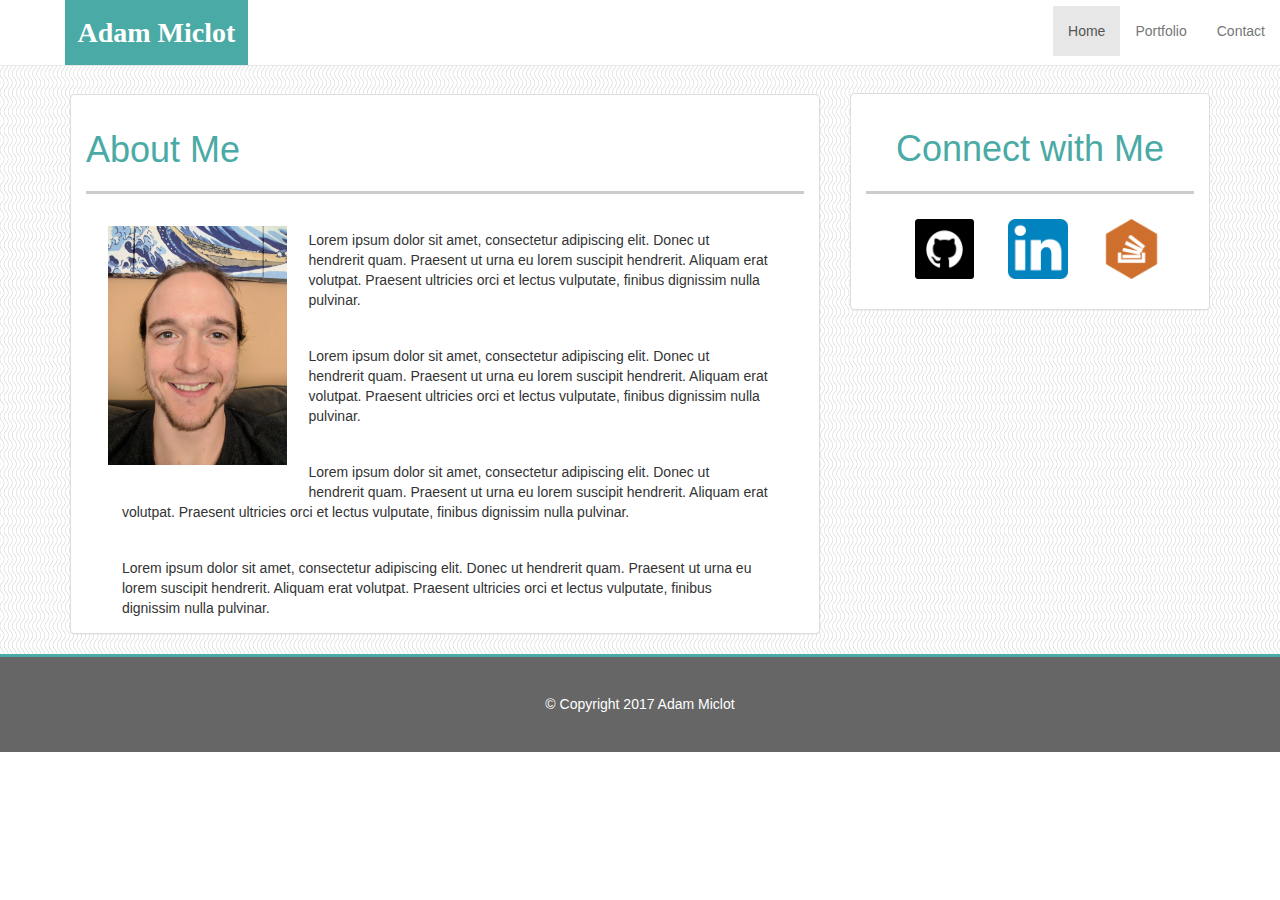
<file: index.html>
<!DOCTYPE html>
<html>
<head>
	<meta charset="utf-8">
    <meta http-equiv="X-UA-Compatible" content="IE=edge">
    <meta name="viewport" content="width=device-width, initial-scale=1">
<!-- #1 establishes the character set. That's required.
 
#2 tells IE browsers to NOT render pages in that most unfortunate setting called Compatibiility Mode. It's optional but highly recommended.  If you don't believe me, try viewing a page in IE with Compatibility Mode turned on and you'll soon see why it's good to have this meta tag in place.
 
#3 is the viewport metatag for viewing on mobile devices. Again it's optional but highly recommend. -->
	<title>Adam Miclot's Portfolio</title>
	<link rel="stylesheet" href="https://maxcdn.bootstrapcdn.com/bootstrap/3.3.7/css/bootstrap.min.css">
	<link rel="stylesheet" type="text/css" href="assets/css/style.css">
	<script src="https://ajax.googleapis.com/ajax/libs/jquery/3.2.1/jquery.min.js"></script>
  <script src="https://maxcdn.bootstrapcdn.com/bootstrap/3.3.7/js/bootstrap.min.js"></script>

</head>
<body>
	<nav class="navbar navbar-default navbar-fixed-top navbarOverride">
  		<div class="container-fluid">
    		<div class="navbar-header widthThird">
      			<button type="button" class="navbar-toggle" data-toggle="collapse" data-target="#myNavbar">
        			<span class="icon-bar"></span>
        			<span class="icon-bar"></span>
        			<span class="icon-bar"></span>                        
      			</button>
      			
    		</div>
    		<div class="nameBox">Adam Miclot</div>
    		<div class="collapse navbar-collapse" id="myNavbar">
      			<ul class="paddingTop nav navbar-nav navbar-right">
        			<li class="active"><a href="index.html">Home</a></li>
        			<li><a href="portfolio.html">Portfolio</a> </li>
        			<li><a href="contact.html">Contact</a></li>
      			</ul>
    		</div>
  		</div>
	</nav>


	<div class="entireContentArea">
		<div class="container addTopMargin5">
			<div class="row">
				<div class="col-xs-12 col-sm-12 col-md-8">
					<div class="panel panel-default addTopMargin4">
						<div class="panel-body">
							<h1 class="aboutMeHeader">About Me</h1>
							<img src="assets/images/Profile_Pic.jpg" class="img-responsive image" alt="Profile_Pic">
							<p>Lorem ipsum dolor sit amet, consectetur adipiscing elit. Donec ut hendrerit quam. Praesent ut urna eu lorem suscipit hendrerit. Aliquam erat volutpat. Praesent ultricies orci et lectus vulputate, finibus dignissim nulla pulvinar. </p>
							<p>Lorem ipsum dolor sit amet, consectetur adipiscing elit. Donec ut hendrerit quam. Praesent ut urna eu lorem suscipit hendrerit. Aliquam erat volutpat. Praesent ultricies orci et lectus vulputate, finibus dignissim nulla pulvinar. </p>
							<p>Lorem ipsum dolor sit amet, consectetur adipiscing elit. Donec ut hendrerit quam. Praesent ut urna eu lorem suscipit hendrerit. Aliquam erat volutpat. Praesent ultricies orci et lectus vulputate, finibus dignissim nulla pulvinar. </p>
							<p>Lorem ipsum dolor sit amet, consectetur adipiscing elit. Donec ut hendrerit quam. Praesent ut urna eu lorem suscipit hendrerit. Aliquam erat volutpat. Praesent ultricies orci et lectus vulputate, finibus dignissim nulla pulvinar. </p>
						</div>
					</div>

				</div>
				<div class="col-xs-12 col-sm-12 col-md-4">
					<div class="panel panel-default addTopMargin8">
						<div class="panel-body">
							<h1 class="connectMeHeader">Connect with Me</h1>
							<div class="social">
								<a href="https://github.com/amiclot" target="_blank"><img class="img-fluid imageSocial hover-rotate" src="assets/images/git.png" alt="git logo"></a>
								<a href="https://www.linkedin.com/in/adam-miclot-4ba44413/" target="_blank" alt="linkedin logo"><img class="img-fluid imageSocial hover-rotate" src="assets/images/link.png"></a>
								<a href="https://stackoverflow.com/users/8233581/adam-miclot" target="_blank"><img class="img-fluid imageSocial hover-rotate" src="assets/images/stack.png" alt="stackoverflow logo"></a>
							</div>
						</div>
					</div>

				</div>
					
			</div>

		</div>
	</div>

	<footer class="container-fluid">
			<div class="row footer">
				&copy; Copyright 2017 Adam Miclot
			</div>	
	</footer>




</body>
</html>
</file>
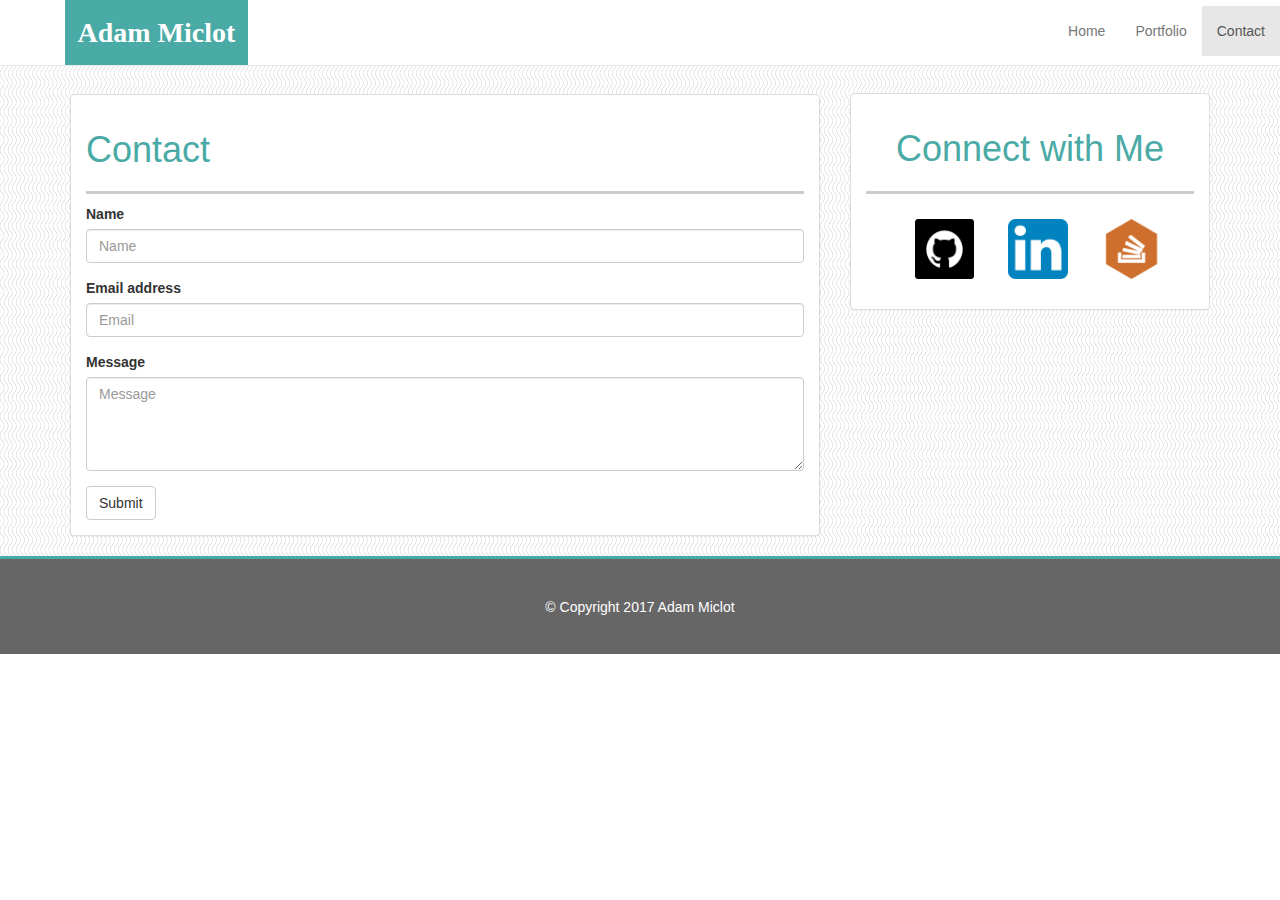
<file: contact.html>
<!DOCTYPE html>
<html>
<head>
	<meta charset="utf-8">
    <meta http-equiv="X-UA-Compatible" content="IE=edge">
    <meta name="viewport" content="width=device-width, initial-scale=1">
<!-- #1 establishes the character set. That's required.
 
#2 tells IE browsers to NOT render pages in that most unfortunate setting called Compatibiility Mode. It's optional but highly recommended.  If you don't believe me, try viewing a page in IE with Compatibility Mode turned on and you'll soon see why it's good to have this meta tag in place.
 
#3 is the viewport metatag for viewing on mobile devices. Again it's optional but highly recommend. -->
	<title>Adam Miclot's Portfolio</title>
	<link rel="stylesheet" href="https://maxcdn.bootstrapcdn.com/bootstrap/3.3.7/css/bootstrap.min.css">
	<link rel="stylesheet" type="text/css" href="assets/css/style.css">
	<script src="https://ajax.googleapis.com/ajax/libs/jquery/3.2.1/jquery.min.js"></script>
  <script src="https://maxcdn.bootstrapcdn.com/bootstrap/3.3.7/js/bootstrap.min.js"></script>

</head>
<body>
	<nav class="navbar navbar-default navbar-fixed-top navbarOverride">
  		<div class="container-fluid">
    		<div class="navbar-header widthThird">
      			<button type="button" class="navbar-toggle" data-toggle="collapse" data-target="#myNavbar">
        			<span class="icon-bar"></span>
        			<span class="icon-bar"></span>
        			<span class="icon-bar"></span>                        
      			</button>
      			
    		</div>
    		<div class="nameBox">Adam Miclot</div>
    		<div class="collapse navbar-collapse" id="myNavbar">
      			<ul class="paddingTop nav navbar-nav navbar-right">
        			<li><a href="index.html">Home</a></li>
        			<li><a href="portfolio.html">Portfolio</a> </li>
        			<li class="active"><a href="contact.html">Contact</a></li>
      			</ul>
    		</div>
  		</div>
	</nav>


	<div class="entireContentArea">
		<div class="container addTopMargin5">
			<div class="row">
				<div class="col-xs-12 col-sm-12 col-md-8">
					<div class="panel panel-default addTopMargin4">
						<div class="panel-body center-block">
							<h1 class="aboutMeHeader">Contact</h1>
							<form>
							  <div class="form-group">
							    <label for="exampleInputName">Name</label>
							    <input type="name" class="form-control" id="exampleInputName" placeholder="Name">
							  </div>
							  <div class="form-group">
							    <label for="exampleInputEmail">Email address</label>
							    <input type="email" class="form-control" id="exampleInputEmail" placeholder="Email">
							  </div>
							  <div class="form-group">
							    <label for="exampleInputEmail">Message</label>
							    <textarea rows ="4" type="message" class="form-control" id="exampleInputMessage" placeholder="Message"></textarea>
							  </div>
							  <button type="submit" class="btn btn-default">Submit</button>
							</form>
						</div>
					</div>

				</div>
				<div class="col-xs-12 col-sm-12 col-md-4 col-lg-4">
					<div class="panel panel-default addTopMargin8">
						<div class="panel-body">
							<h1 class="connectMeHeader">Connect with Me</h1>
							<div class="social">
								<a href="https://github.com/amiclot" target="_blank"><img class="img-fluid imageSocial hover-rotate" src="assets/images/git.png" alt="git logo"></a>
								<a href="https://www.linkedin.com/in/adam-miclot-4ba44413/" target="_blank" alt="linkedin logo"><img class="img-fluid imageSocial hover-rotate" src="assets/images/link.png"></a>
								<a href="https://stackoverflow.com/users/8233581/adam-miclot" target="_blank"><img class="img-fluid imageSocial hover-rotate" src="assets/images/stack.png" alt="stackoverflow logo"></a>
							</div>
						</div>
					</div>

				</div>
					
			</div>

		</div>
	</div>

	<footer class="container-fluid">
			<div class="row footer">
				&copy; Copyright 2017 Adam Miclot
			</div>	
	</footer>




</body>
</html>
</file>
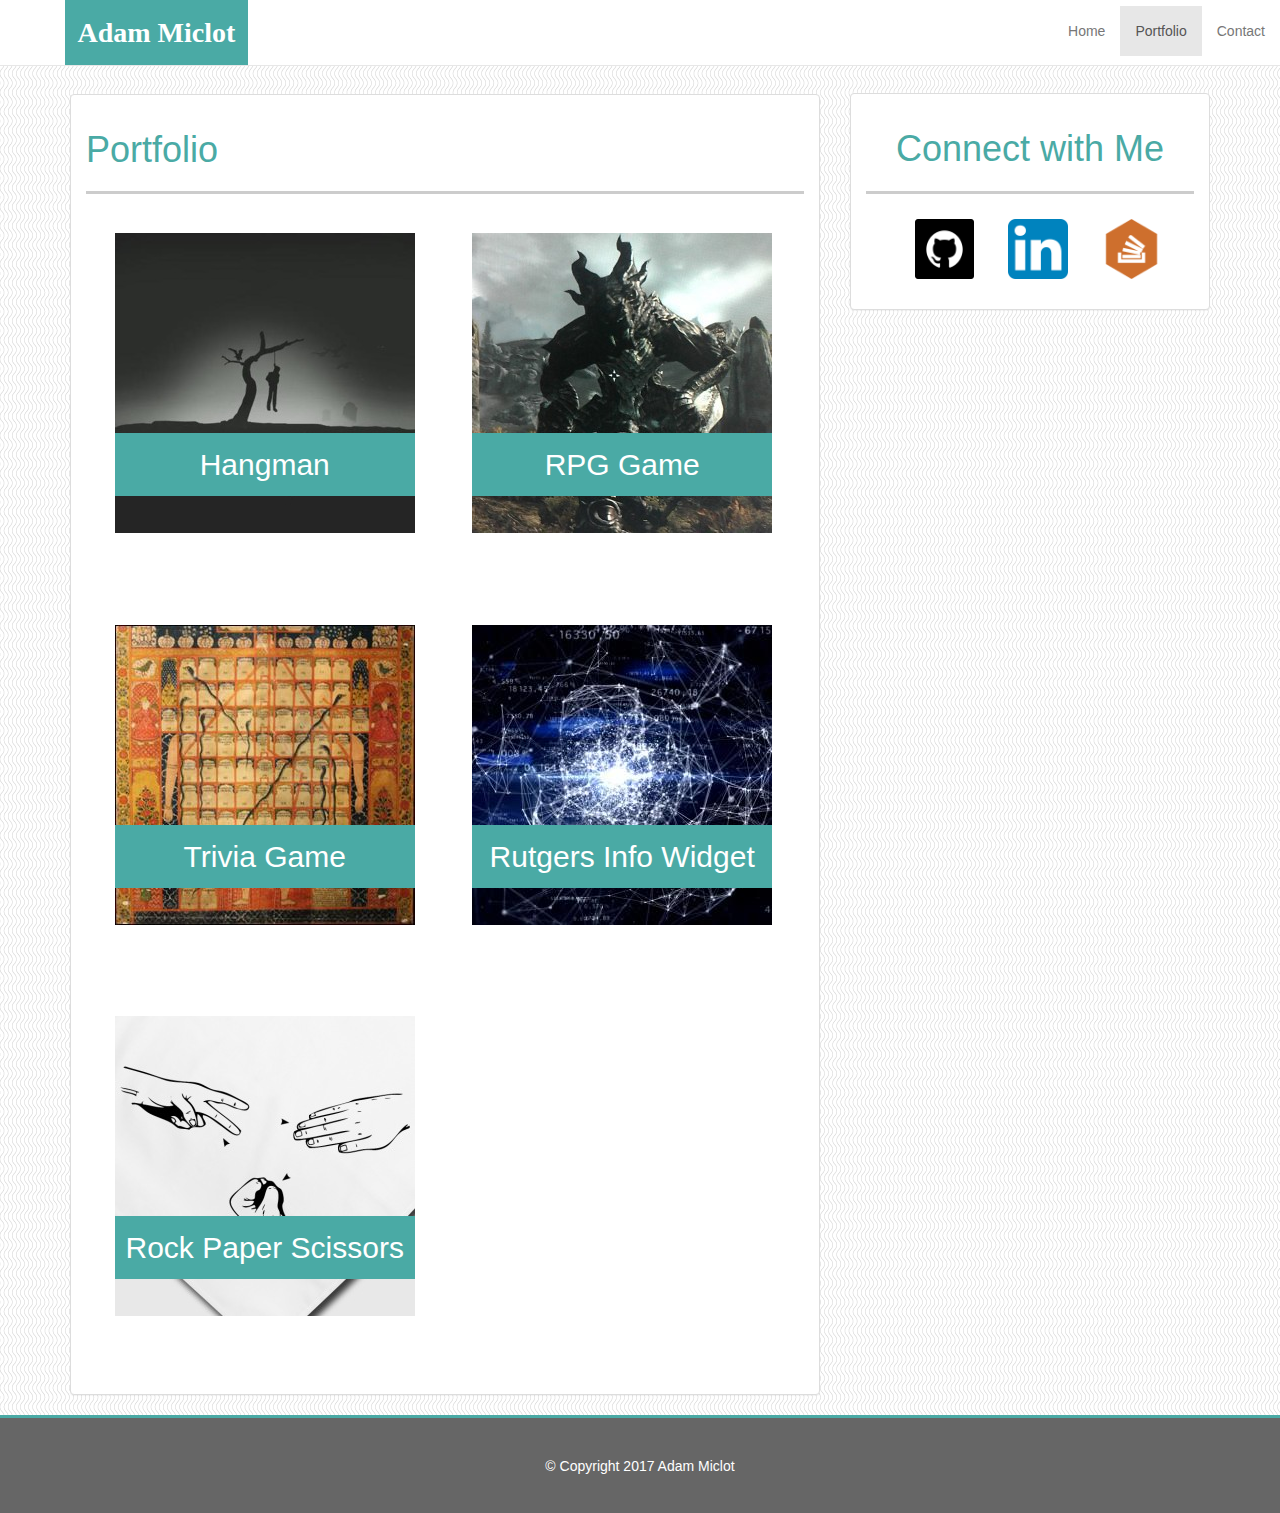
<file: portfolio.html>
<!DOCTYPE html>
<html>
<head>
	<meta charset="utf-8">
    <meta http-equiv="X-UA-Compatible" content="IE=edge">
    <meta name="viewport" content="width=device-width, initial-scale=1">
<!-- #1 establishes the character set. That's required.
 
#2 tells IE browsers to NOT render pages in that most unfortunate setting called Compatibiility Mode. It's optional but highly recommended.  If you don't believe me, try viewing a page in IE with Compatibility Mode turned on and you'll soon see why it's good to have this meta tag in place.
 
#3 is the viewport metatag for viewing on mobile devices. Again it's optional but highly recommend. -->
	<title>Adam Miclot's Portfolio</title>
	<link rel="stylesheet" href="https://maxcdn.bootstrapcdn.com/bootstrap/3.3.7/css/bootstrap.min.css">
	<link rel="stylesheet" type="text/css" href="assets/css/style.css">
	<link rel="stylesheet" type="text/css" href="assets/css/portfolioStyle.css">
	<script src="https://ajax.googleapis.com/ajax/libs/jquery/3.2.1/jquery.min.js"></script>
  <script src="https://maxcdn.bootstrapcdn.com/bootstrap/3.3.7/js/bootstrap.min.js"></script>

</head>
<body>
	<nav class="navbar navbar-default navbar-fixed-top navbarOverride">
  		<div class="container-fluid">
    		<div class="navbar-header widthThird">
      			<button type="button" class="navbar-toggle" data-toggle="collapse" data-target="#myNavbar">
        			<span class="icon-bar"></span>
        			<span class="icon-bar"></span>
        			<span class="icon-bar"></span>                        
      			</button>
      			
    		</div>
    		<div class="nameBox">Adam Miclot</div>
    		<div class="collapse navbar-collapse" id="myNavbar">
      			<ul class="paddingTop nav navbar-nav navbar-right">
        			<li><a href="index.html">Home</a></li>
        			<li class="active"><a href="portfolio.html">Portfolio</a> </li>
        			<li><a href="contact.html">Contact</a></li>
      			</ul>
    		</div>
  		</div>
	</nav>


	<div class="entireContentArea">
		<div class="container addTopMargin5">
			<div class="row">
				<div class="col-xs-12 col-sm-12 col-md-8">
					<div class="panel panel-default addTopMargin4">
						<div class="panel-body">

							<div class="center-block">

								<h1 class="aboutMeHeader">Portfolio</h1>


								

									

										<div class="portfolioImage">
											<img class="img-responsive hover-outline" src="assets/images/portfolio1.jpg" alt="generic image">
											<h2 class="imageText">Hangman</h2>
										</div>
								
										<div class="portfolioImage" >
											<img class="img-responsive  hover-outline" src="assets/images/portfolio2.jpeg" alt="generic image">
											<h2 class="imageText">RPG Game</h2>
										</div>

										<div class="portfolioImage" >
											<img class="img-responsive  hover-outline" src="assets/images/portfolio3.jpeg" alt="generic image">
											<h2 class="imageText">Trivia Game</h2>
										</div>

									
								

									

										<div class="portfolioImage" >
											<img class="img-responsive  hover-outline" src="assets/images/portfolio4.jpeg" alt="generic image">
											<h2 class="imageText">Rutgers Info Widget</h2>
										</div>

										<div class="portfolioImage" >
											<img class="img-responsive  hover-outline" src="assets/images/portfolio5.jpeg" alt="generic image">
											<h2 class="imageText">Rock Paper Scissors</h2>
										</div>

									

								
							</div>
						</div>
					</div>
				</div>

				<div class="col-xs-12 col-sm-12 col-md-4">
					<div class="panel panel-default addTopMargin8">
						<div class="panel-body">
							<h1 class="connectMeHeader">Connect with Me</h1>
							<div class="social">
								<a href="https://github.com/amiclot" target="_blank"><img class="img-fluid imageSocial hover-rotate" src="assets/images/git.png" alt="git logo"></a>
								<a href="https://www.linkedin.com/in/adam-miclot-4ba44413/" target="_blank" alt="linkedin logo"><img class="img-fluid imageSocial hover-rotate" src="assets/images/link.png"></a>
								<a href="https://stackoverflow.com/users/8233581/adam-miclot" target="_blank"><img class="img-fluid imageSocial hover-rotate" src="assets/images/stack.png" alt="stackoverflow logo"></a>
							</div>
						</div>
					</div>

				</div>
					
			</div>

		</div>
	</div>

	<footer class="container-fluid">
			<div class="row footer">
				&copy; Copyright 2017 Adam Miclot
			</div>	
	</footer>




</body>
</html>
</file>
<file: assets/css/style.css>
.image{
	margin:3%;
	max-height: 25%;
	max-width: 25%;
	float: left;
}

.imageSocial{ 
	max-height: 20%;
	max-width: 20%;
	margin: 5% 5% 5% 5%;
	float: left;
}


.connectMeHeader{
	background-color: #ffffff;
	color:#4aaaa5;
	border-bottom: solid #cccccc;
	text-align: center;
	padding-bottom: 7%;
}

.entireContentArea{
	background-image: url(../images/vertical-waves.png)
}

.navbarOverride{
	margin-bottom: 0%;
	background-color: #ffffff;

}

.addTopMargin4{
	margin-top: 4%;
}

.addTopMargin8{
	margin-top: 8%;
}

p{
	margin: 5% 5% 0% 5%;
}

.social{
	overflow: hidden;
	margin-left: 9%;
}

.footer{
	clear:both;
	background-color: #666666;
	border-top: solid #4aaaa5;
	border-width:5%;
	text-align: center;
	color:#ffffff;
	padding-top:3%;
	padding-bottom: 3%;
}

.aboutMeHeader{
	background-color: #ffffff;
	color:#4aaaa5;
	border-bottom: solid #cccccc;
	text-align: left;
	padding-bottom: 3%;
}

.nameBox{
	float: left;
	background-color: #4aaaa5;
	color: #ffffff;
	font-family: 'Georgia', Times, Times New Roman, serif;
	padding: 1%;
	font-weight: 900;
	font-size: 28px;
	margin-left: 4%;



}

.paddingTop{
	padding-top: .5%;
}

.widthThird{
	max-width: 30%;
	float: right;
}

.hover-rotate { margin-left: 19px; }

.hover-rotate:hover {
  -ms-transform: rotate(-10deg);
  -webkit-transform: rotate(-10deg);
  -moz-transform: rotate(-10deg);
  -o-transform: rotate(-10deg);
  transform: rotate(-10deg);
  
}

.hover-outline { 
  margin-left: 0px;
  margin-top: 0px;
}

.hover-outline:hover {
  outline: 3px solid grey;
  outline-offset: 0px;

}

.addTopMargin5{
	margin-top: 5%;
}

.overFlowHidden{
	overflow: hidden;
}
</file>
<file: assets/css/portfolioStyle.css>
.portfolioImage{
	float: left;
	margin: 4% 4% 0% 4%;

}


.imageText{
	background-color: #4aaaa5;
	color: #ffffff;
	text-align: center;
	padding-top: 5%;
	padding-bottom: 5%;
	margin: 0px;
	position: relative;
	bottom: 100px;

}

.zeroPaddingRight{
	padding-right: 0;
}

.zeroPaddingLeft{
	padding-left: 0;
}

/*fix for title blocks on mobile screens iPhone5 to iPhone 6 Plus */

@media (max-width: 414px) {
	h2{
		font-size: 90%;
	}

	.imageText{
		bottom:50px;
	}
}

/*fix for title blocks on iPad Pro and fix to center images*/

@media screen and (width:1024px){
	h2{
		font-size: 1.6em;
	}

	.portfolioImage{
		margin: 4% 4% 0% 22%;

	}

}

/*fix to center images on iPad*/

@media screen and (width: 768px){
	.portfolioImage{
		margin: 4% 4% 0% 27%;

	}

}
</file>
